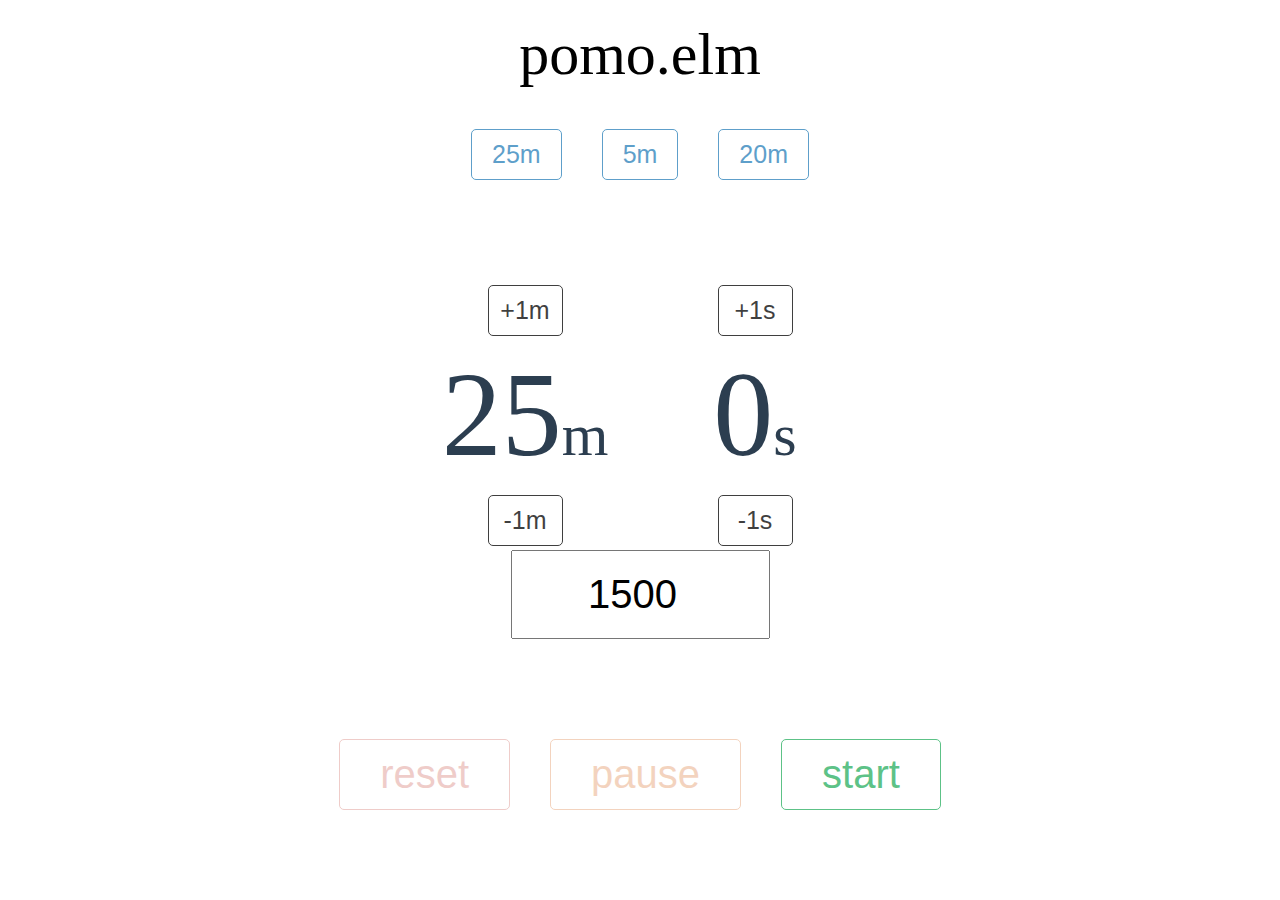
<file: public/index.html>
<!DOCTYPE html>
<html lang="en">
<head>
  <meta charset="UTF-8">
  <meta name="viewport" content="width=device-width, initial-scale=1">
  <meta http-equiv="X-UA-Compatible" content="ie=edge">
  <title>Pomo-elm</title>
  <link rel="stylesheet" href="style.css">
</head>
<body>
  <script src="elm.js"></script>
  <script>
    var app = Elm.App.fullscreen()
    console.log("app start: notification permission: " + Notification.permission)

    var context = new (window.AudioContext || window.webkitAudioContext)()

    function spawnNotification(body, icon, title) {
      var options = {
        body,
        icon,
      }

      var n = new Notification(title, options)
    }

    function Sound(context) {
      return {
        context: null,
        oscillator: null,
        gainNode: null,

        init() {
          this.context = context
          this.oscillator = this.context.createOscillator()
          this.gainNode = this.context.createGain()

          this.oscillator.connect(this.context.destination)
          this.gainNode.connect(this.context.destination)

          // this.oscillator.type = 'sine'
        },
        play: function (freq) {
          this.init()
          this.oscillator.frequency.value = freq;
          this.gainNode.gain.setValueAtTime(1, this.context.currentTime)

          this.oscillator.start();
        },
        stop: function (time) {
          if (this.gainNode) {
            this.gainNode.gain.exponentialRampToValueAtTime(0.001, time + 1)
          }

          if (this.oscillator) {
            this.oscillator.stop(time + 1)
          }
        }
      };
    }

    var beeper = Sound(context)

    app.ports.beep.subscribe(function(play) {
      if (play) {
        beeper.play(500)
      } else if (!play) {
        beeper.stop(1)
      }
    })

    app.ports.start.subscribe(function(started) {
      console.log(Notification.permission)
      if (started && Notification.permission === 'default') {
        Notification.requestPermission().then(function (result) {
          console.log(result);
        })
      }
      
    })

    app.ports.notify.subscribe(function(title) {
      console.log("app port notify: notification permission: " + Notification.permission)
      if (Notification.permission == 'granted') {
        console.log('spawnNotification')
        spawnNotification("", null, title)
      }

    })
    
    if (context) {
      console.log("Web Audio API available!")
    } else {
      console.error("Web Audio API not available")
    }

  </script>
</body>
</html>
</file>
<file: public/style.css>
.app {
  font-family: Helvetica Neue;
  font-size: 20px;
}

.title {
  margin: 20px;
  font-size: 3em;
  text-align: center;
}

.title-pomo {
   font-weight: 400; 
}

.title-dash {
   font-weight: 400; 
}

.title-elm {
   font-weight: 100; 
}


.form-container {
  text-align: center;
  margin: 40px auto;
}

.time-display {
  margin: 40px auto;
  text-align: center;
}

.time-display-number {
  color: #2c3e50;
  font-size: 6em;
  font-weight: 200;
}

.warning {
  animation-name: pulse-warning;
  animation-duration: 1s;
  animation-timing-function: ease-in-out;
  animation-delay: 0;
  animation-direction: normal;
  animation-iteration-count: infinite;
  animation-fill-mode: none;
  animation-play-state: running;
}

@keyframes pulse-warning {
  0% {
    color: #c0392b;
  }

  100% {
    color: black;
  }
}

.done {
  animation-name: done-pulse;
  animation-duration: .5s;
  animation-timing-function: ease-in-out;
  animation-delay: 0;
  animation-direction: alternate;
  animation-iteration-count: infinite;
  animation-fill-mode: none;
  animation-play-state: running;
}


@keyframes done-pulse {
  0% {
    opacity: .1;
  }
  50% {
    color: #e74c3c;
  }

  100% {
    color: black;
  }
}

.btn-group {
  margin: 0 20px;
  display: flex;
  align-content: center;
  justify-content: center;
}

.edit-time-btn-group {
  text-align: center;
}

.edit-time-btn-group .btn {
  margin: 0 60px;
}

.btn {
  font-size: 1.25em;
  font-weight: 200;
  padding: 10px 20px;
  background: none;
  border: 1px solid black;
  border-radius: 5px;
  opacity: .75;
  margin: 20px;
}

.btn-large {
  font-size: 2em;
  font-weight: 200;
  padding: 12px 40px;

}

.btn:hover {
  opacity: 1;
}

.btn:disabled {
  opacity: .25;
}

.start-btn {
  color: #27ae60;
  border-color: #27ae60;
}

.pause-btn {
  color: #d35400;
  border-color: #d35400;
}

.reset-btn {
  color: #c0392b;
  border-color: #c0392b;
}

.set-time-btn {
  color: #2980b9;
  border-color: #2980b9;
}


.time-display-container {
  padding: 40px;
  max-width: 500px;
  margin: 40px auto;
  display: grid;
  grid-gap: 5px;
  grid-template-columns: 20px 200px 20px 200px 20px;
  grid-template-rows: 0 50px 150px 50px; 
  align-items: center;
  justify-content: center;
}

.edit-btn {
  padding: 10px;
  width: 75px;
  align-self: center;
  justify-self: center; 
}


.time-min {
  grid-column: 2 / 3;
  grid-row: 3 / 4;
  justify-self: center; 
}

.time-label-min {
  grid-column: 3 / 4;
  grid-row: 3 / 4;
}

.time-sec {
  grid-column: 4 / 5;
  grid-row: 3 / 4;
  justify-self: center; 
}

.time-label-sec {
  grid-column: 4 / 5;
  grid-row: 3 / 4;
}

.edit-min-up-btn {
  grid-column: 2 / 3;
  grid-row: 2 / 3;
}

.edit-min-down-btn {
  grid-column: 2 / 3;
  grid-row: 4 / 5;
}

.edit-sec-up-btn {
  grid-column: 4 / 5;
  grid-row: 2 / 3; 
}

.edit-sec-down-btn {
  grid-column: 4 / 5;
  grid-row: 4 / 5; 
}

.time-display-label {
  font-size: .5em;
  font-weight: 100;
}


.time-input {
  display: grid; 
  grid-row: 5 / 6;
  grid-column: 2 / 5;
  font-size: 2em;
  font-weight: 200;
  text-align: center;
  width: 50%;
  margin: 0 auto;
  padding: 20px;
}

@media screen and (max-width: 700px) {
  .app {
    font-size: 1em;
  }

  .time-display-container {
    margin: 10px;
    padding: 10px;
    justify-content: center;
    text-align: center;
    grid-template-columns: auto;
    grid-template-rows: auto;
  }

  .btn-group {
    display: flex;
    justify-content: center;
  }


  .time-display-number {
    font-size: 5em;
  }


  .btn-large {
    font-size: 1em;
  }

  .set-time-btn {
    margin: 5px;
  }

  body {
    font-size: 15px;
  }
}


@media screen and (max-width: 500px) {

   .btn-group {
    font-size: 1em;
    flex-wrap: wrap-reverse;
  } 

  .time-display-container {
    grid-gap: 2px;
    grid-template-columns: auto;
    grid-template-rows: auto;
    align-items: center;
    justify-content: center;
  }

  .btn-large { 
    min-width: 100%;
    margin: 10px;
    font-size: 1em;
  }

  .set-time-btn {
    margin: 5px;
  }

  body {
    font-size: 15px;
  }
}
</file>
